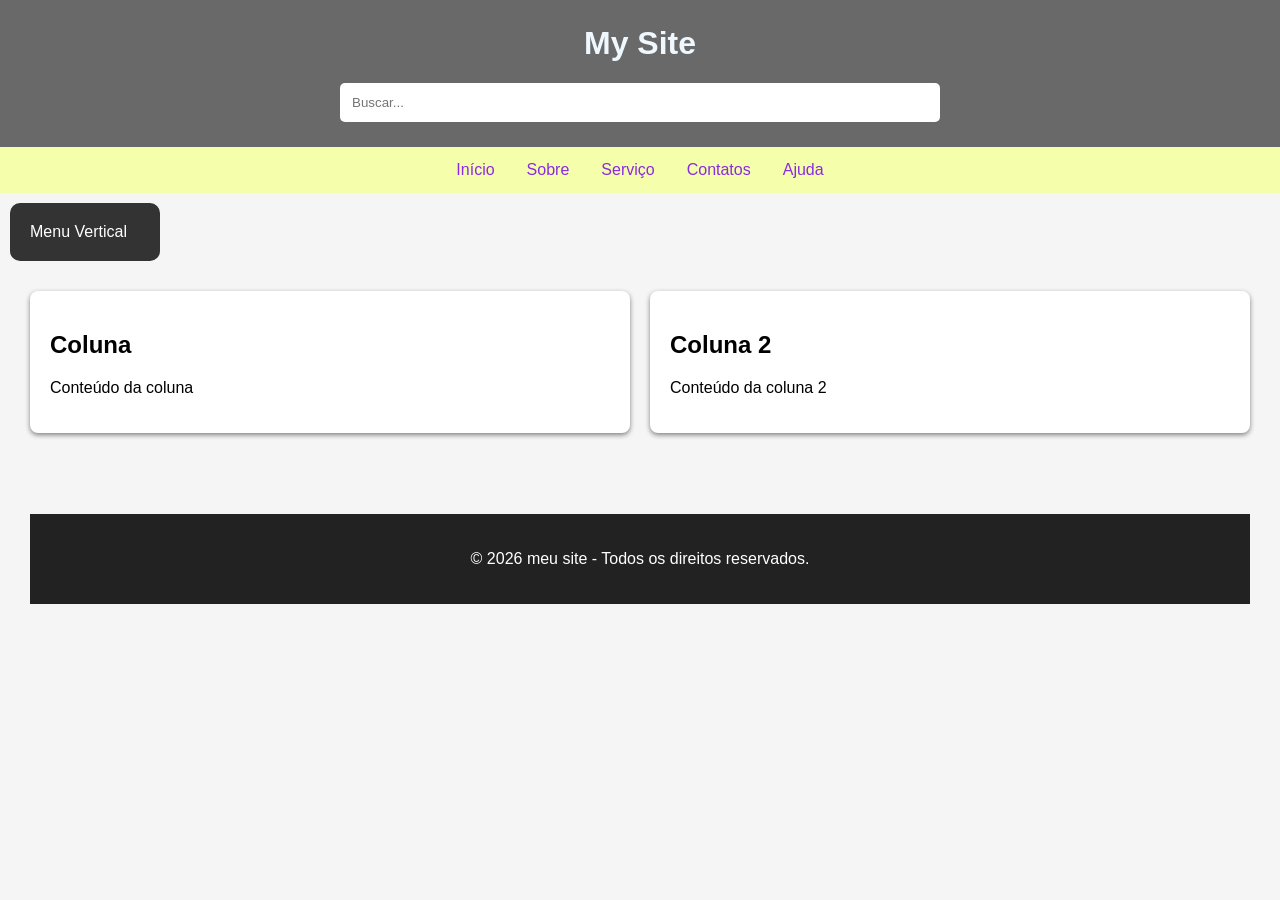
<file: aulinha/index.html>
<!DOCTYPE html>
<html lang="pt-br">
<head>
    <meta charset="UTF-8">
    <meta name="viewport" content="width=device-width, initial-scale=1.0">
    <title>Treino de listas</title>
    <link rel="stylesheet" href="css/style.css">
</head>
<body>
    <header>
        <h1>My Site</h1>
        <input class="busca" type="text" placeholder="Buscar...">
    </header>
    <nav>
        <ul>
            <li><a href="#">Início</a></li>
            <li><a href="#">Sobre</a>
            <ul>
                <li><a href="#">Equipe</a></li>
                <li><a href="#">Visão</a></li>
                <li><a href="#">Missão</a></li>
                <li><a href="#">Valores</a></li>
                

            </ul>
            </li>
            <li><a href="#">Serviço</a></li>
            <li><a href="#">Contatos</a></li>
            <li><a href="#">Ajuda</a></li>

        </ul>
    </nav>
    <aside>
        <a href="#">Menu Vertical</a>
        <div class="dropdown">
            <a href="#">Item 1</a>
            <a href="#">Item 2</a>
            <a href="#">Item 3</a>
            <a href="#">Item 4</a> 
        </div>
    </aside>
    <section>
        <div class="coluna">
            <h2>Coluna</h2>
            <p>Conteúdo da coluna</p>
        </div>
        <div class="coluna">
            <h2>Coluna 2</h2>
            <p>Conteúdo da coluna 2</p>
        </div>
        <footer>
            <p>&copy; 2026 meu site - Todos os direitos reservados.</p>
        </footer>
    </section>
    
</body>
</html>
</file>
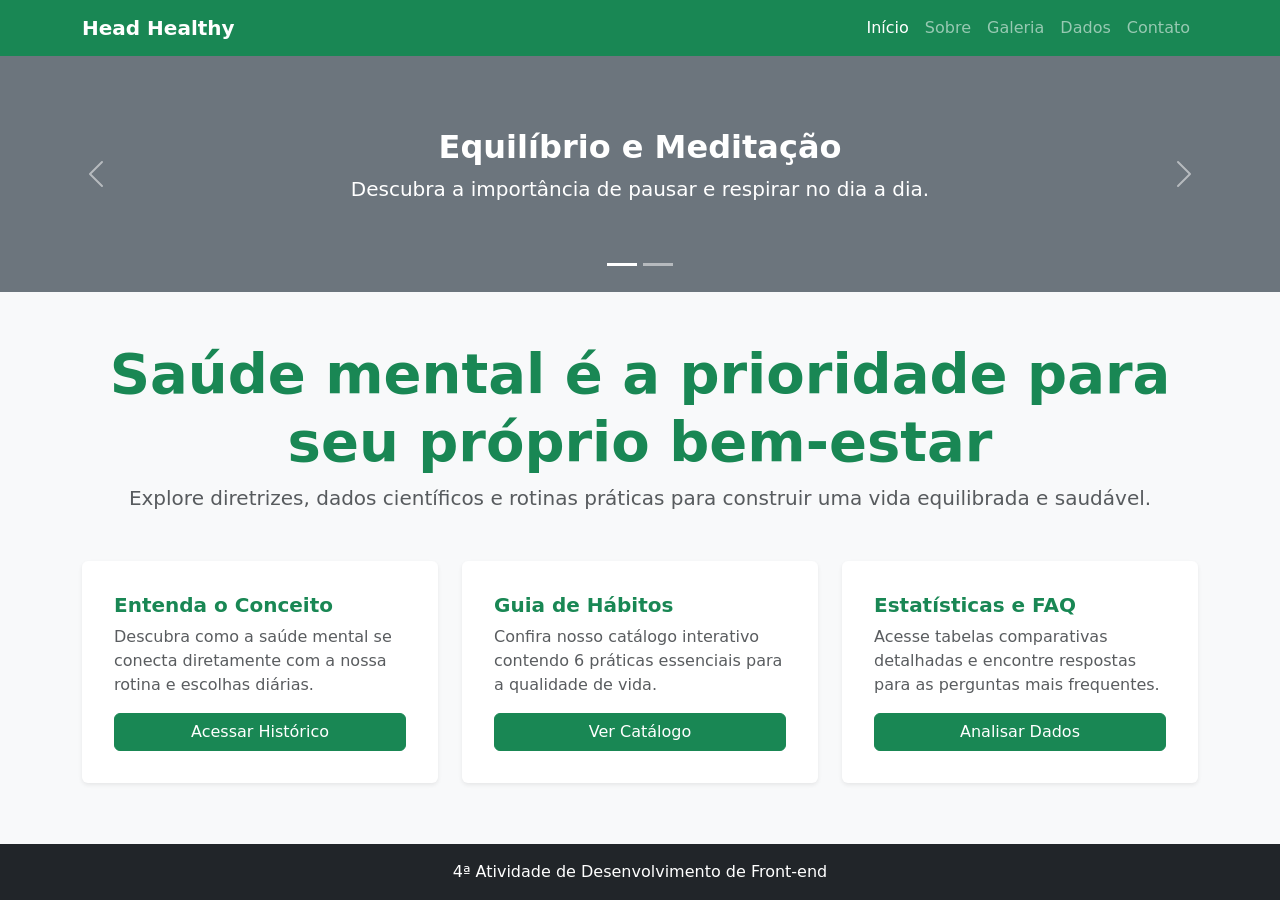
<file: trabalho/index.html>
<!DOCTYPE html>
<html lang="pt-BR">
<head>
    <meta charset="UTF-8">
    <meta name="viewport" content="width=device-width, initial-scale=1.0">

    <title>Head Healthy</title>

    <link 
    href="https://cdn.jsdelivr.net/npm/bootstrap@5.3.3/dist/css/bootstrap.min.css" rel="stylesheet"
    href="css/style.css " rel="stylesheet"
    >
</head>

<body class="bg-light d-flex flex-column min-vh-100">

    <nav class="navbar navbar-expand-lg navbar-dark bg-success sticky-top">
        <div class="container">

            <a class="navbar-brand fw-bold" href="index.html">
                Head Healthy
            </a>

            <button class="navbar-toggler" type="button" data-bs-toggle="collapse" data-bs-target="#navbarNav" aria-controls="navbarNav" aria-expanded="false" aria-label="Abrir ou fechar o menu">
                <span class="navbar-toggler-icon"></span>
            </button>

            <div class="collapse navbar-collapse" id="navbarNav">
                <ul class="navbar-nav ms-auto">
                    <li class="nav-item">
                        <a class="nav-link active" aria-current="page" href="index.html">Início</a>
                    </li>
                    <li class="nav-item">
                        <a class="nav-link" href="sobre.html">Sobre</a>
                    </li>
                    <li class="nav-item">
                        <a class="nav-link" href="galeria.html">Galeria</a>
                    </li>
                    <li class="nav-item">
                        <a class="nav-link" href="dados.html">Dados</a>
                    </li>
                    <li class="nav-item">
                        <a class="nav-link" href="contato.html">Contato</a>
                    </li>
                </ul>
            </div>
        </div>
    </nav>

   
    <div id="carouselDestaques"class="carousel slide bg-secondary" data-bs-ride="carousel">
        <div class="carousel-indicators">
            
            <button type="button" data-bs-target="#carouselDestaques" data-bs-slide-to="0" class="active" aria-current="true" aria-label="Primeiro destaque"
            ></button>

            <button
                type="button"
                data-bs-target="#carouselDestaques"
                data-bs-slide-to="1"
                aria-label="Segundo destaque"
            ></button>
        </div>

        <div class="carousel-inner text-center text-white py-5">

            <div class="carousel-item active">
                <div class="py-4">
                    <h2 class="fw-bold">Equilíbrio e Meditação</h2>
                    <p class="lead">
                        Descubra a importância de pausar e respirar no dia a dia.
                    </p>
                </div>
            </div>

            <div class="carousel-item">
                <div class="py-4">
                    <h2 class="fw-bold">Alimentação Consciente</h2>
                    <p class="lead">
                        Nutrir o corpo é o primeiro passo para fortalecer a mente.
                    </p>
                </div>
            </div>

        </div>

        <button
            class="carousel-control-prev"
            type="button"
            data-bs-target="#carouselDestaques"
            data-bs-slide="prev"
            aria-label="Destaque anterior"
        >
            <span class="carousel-control-prev-icon" aria-hidden="true"></span>
        </button>

        <button  class="carousel-control-next" type="button" data-bs-target="#carouselDestaques" data-bs-slide="next" aria-label="Próximo destaque"
        >
            <span class="carousel-control-next-icon" aria-hidden="true"></span>
        </button>
    </div>


    <main class="container my-5 flex-grow-1">

        <div class="text-center mb-5">
            <h1 class="display-4 fw-bold text-success">
                Saúde mental é a prioridade para seu próprio bem-estar
            </h1>

            <p class="lead text-muted">
                Explore diretrizes, dados científicos e rotinas práticas
                para construir uma vida equilibrada e saudável.
            </p>
        </div>

        <div class="row g-4">


            <div class="col-md-4">
                <div class="card h-100 shadow-sm border-0 p-3">
                    <div class="card-body d-flex flex-column">
                        <h2 class="h5 card-title fw-bold text-success">
                            Entenda o Conceito
                        </h2>

                        <p class="card-text text-muted">
                            Descubra como a saúde mental se conecta diretamente
                            com a nossa rotina e escolhas diárias.
                        </p>

                        <a href="sobre.html" class="btn btn-success mt-auto">
                            Acessar Histórico
                        </a>
                    </div>
                </div>
            </div>

            <div class="col-md-4">
                <div class="card h-100 shadow-sm border-0 p-3">
                    <div class="card-body d-flex flex-column">
                        <h2 class="h5 card-title fw-bold text-success">
                            Guia de Hábitos
                        </h2>

                        <p class="card-text text-muted">
                            Confira nosso catálogo interativo contendo
                            6 práticas essenciais para a qualidade de vida.
                        </p>

                        <a href="galeria.html" class="btn btn-success mt-auto">
                            Ver Catálogo
                        </a>
                    </div>
                </div>
            </div>

            <div class="col-md-4">
                <div class="card h-100 shadow-sm border-0 p-3">
                    <div class="card-body d-flex flex-column">
                        <h2 class="h5 card-title fw-bold text-success">
                            Estatísticas e FAQ
                        </h2>

                        <p class="card-text text-muted">
                            Acesse tabelas comparativas detalhadas e encontre
                            respostas para as perguntas mais frequentes.
                        </p>

                        <a href="dados.html" class="btn btn-success mt-auto">
                            Analisar Dados
                        </a>
                    </div>
                </div>
            </div>

        </div>
    </main>

    
    <footer class="bg-dark text-white text-center py-3 mt-auto">
        4ª Atividade de Desenvolvimento de Front-end 
    </footer>

    <script src="https://cdn.jsdelivr.net/npm/bootstrap@5.3.3/dist/js/bootstrap.bundle.min.js"></script>

</body>
</html>
</file>
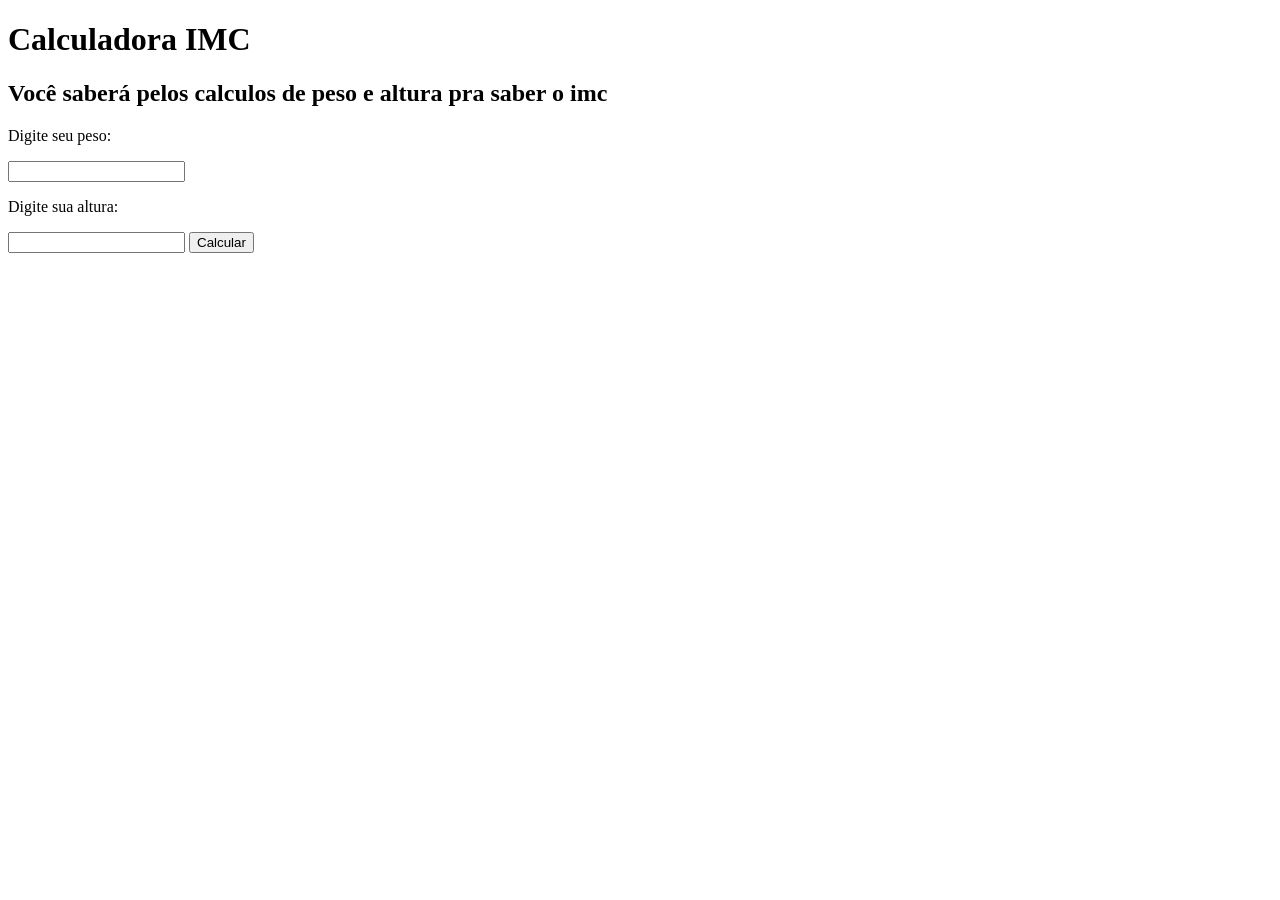
<file: IMC/imc.html>
<!DOCTYPE html>
<html lang="pt-br">
<head>
    <meta charset="UTF-8">
    <title>Calculadora IMC</title>
</head>
<body>

    <h1>Calculadora IMC</h1>
    <h2>Você saberá pelos calculos de peso e altura pra saber o imc</h2>
    <p>Digite seu peso:</p>
    <input id="peso" type="number">

    <p>Digite sua altura:</p>
    <input id="altura" type="number">

    <button type="button" onclick="calcular()">
        Calcular
    </button>

    <p id="resultado"></p>

    <script>
        function calcular(){

            var peso, altura, imc, texto;

            peso = document.getElementById("peso").value;
            altura = document.getElementById("altura").value;

            imc = peso / (altura * altura);

            if(imc < 18.5){
                texto = "Seu IMC é " + imc + ". Abaixo do peso.";
            }

            if(imc >= 18.5 && imc < 25){
                texto = "Seu IMC é " + imc + ". Peso normal.";
            }

            if(imc >= 25){
                texto = "Seu IMC é " + imc + ". Acima do peso.";
            }

            document.getElementById("resultado").innerHTML = texto;
        }
    </script>

</body>
</html>
</file>
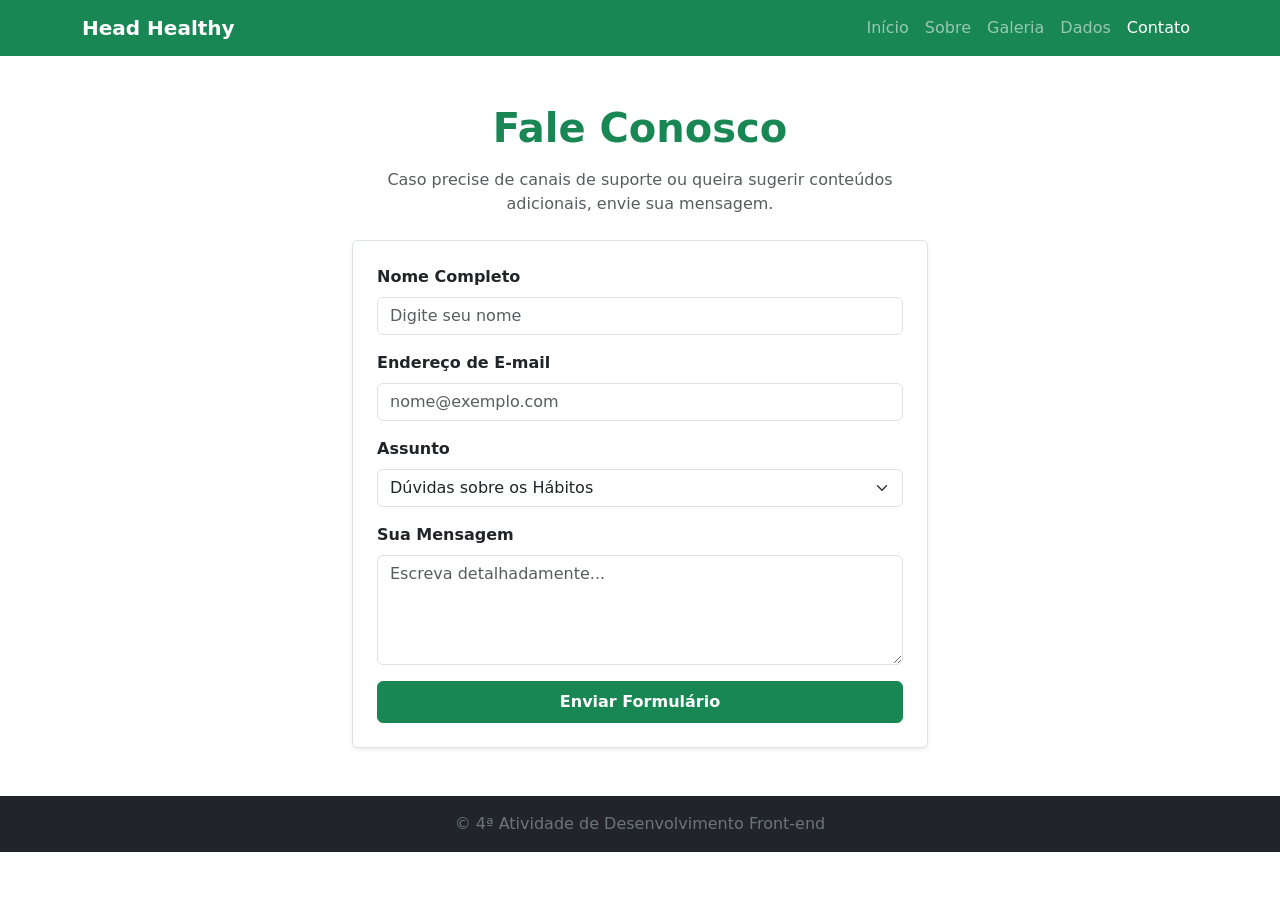
<file: trabalho/contato.html>
<!DOCTYPE html>
<html lang="pt-BR">
<head>
    <meta charset="UTF-8">
    <meta name="viewport" content="width=device-width, initial-scale=1.0">

    <title>Head Healthy</title>

    <link
        href="https://cdn.jsdelivr.net/npm/bootstrap@5.3.3/dist/css/bootstrap.min.css" rel="stylesheet"
        href="css/style.css" rel="stylesheet"
    >
</head>

<body >

    <nav class="navbar navbar-expand-lg navbar-dark bg-success sticky-top">
        <div class="container">

            <a class="navbar-brand fw-bold" href="index.html">
              Head Healthy
            </a>

            <button
                class="navbar-toggler"
                type="button"
                data-bs-toggle="collapse"
                data-bs-target="#navbarNav"
                aria-controls="navbarNav"
                aria-expanded="false"
                aria-label="Abrir ou fechar o menu"
            >
                <span class="navbar-toggler-icon"></span>
            </button>

            <div class="collapse navbar-collapse" id="navbarNav">
                <ul class="navbar-nav ms-auto">
                    <li class="nav-item">
                        <a class="nav-link" href="index.html">Início</a>
                    </li>
                    <li class="nav-item">
                        <a class="nav-link" href="sobre.html">Sobre</a>
                    </li>
                    <li class="nav-item">
                        <a class="nav-link" href="galeria.html">Galeria</a>
                    </li>
                    <li class="nav-item">
                        <a class="nav-link" href="dados.html">Dados</a>
                    </li>
                    <li class="nav-item">
                        <a class="nav-link active" aria-current="page" href="contato.html">Contato</a>
                    </li>
                </ul>
            </div>
        </div>
    </nav>

    <main class="container my-5 flex-grow-1" style="max-width: 600px;">

        <h1 class="text-center fw-bold text-success mb-3">
            Fale Conosco
        </h1>

        <p class="text-center text-muted mb-4">
            Caso precise de canais de suporte ou queira sugerir conteúdos
            adicionais, envie sua mensagem.
        </p>

        <form
            class="p-4 bg-white border rounded shadow-sm"
            action="#"
            method="post"
            onsubmit="event.preventDefault(); alert('Este formulário é demonstrativo e ainda não envia mensagens.');"
        >

            <div class="mb-3">
                <label for="inputNome" class="form-label fw-bold">
                    Nome Completo
                </label>

                <input
                    type="text"
                    class="form-control"
                    id="inputNome"
                    name="nome"
                    placeholder="Digite seu nome"
                    autocomplete="name"
                    required
                >
            </div>

            <div class="mb-3">
                <label for="inputEmail" class="form-label fw-bold">
                    Endereço de E-mail
                </label>

                <input
                    type="email"
                    class="form-control"
                    id="inputEmail"
                    name="email"
                    placeholder="nome@exemplo.com"
                    autocomplete="email"
                    required
                >
            </div>

            <div class="mb-3">
                <label for="selectAssunto" class="form-label fw-bold">
                    Assunto
                </label>

                <select
                    class="form-select"
                    id="selectAssunto"
                    name="assunto"
                >
                    <option value="habitos" selected>
                        Dúvidas sobre os Hábitos
                    </option>
                    <option value="profissionais">
                        Indicação de Profissionais
                    </option>
                    <option value="sugestoes">
                        Sugestões de Melhoria
                    </option>
                </select>
            </div>

            <div class="mb-3">
                <label for="textMensagem" class="form-label fw-bold">
                    Sua Mensagem
                </label>

                <textarea
                    class="form-control"
                    id="textMensagem"
                    name="mensagem"
                    rows="4"
                    placeholder="Escreva detalhadamente..."
                    required
                ></textarea>
            </div>

            <button type="submit" class="btn btn-success w-100 py-2 fw-bold">
                Enviar Formulário
            </button>

        </form>
    </main>

    <footer class="bg-dark text-white text-center py-3 mt-auto">
        <div class="container">
            <p class="mb-0 text-secondary">
                &copy; 4ª Atividade de Desenvolvimento Front-end
            </p>
        </div>
    </footer>

    <script src="https://cdn.jsdelivr.net/npm/bootstrap@5.3.3/dist/js/bootstrap.bundle.min.js"></script>

</body>
</html>
</file>
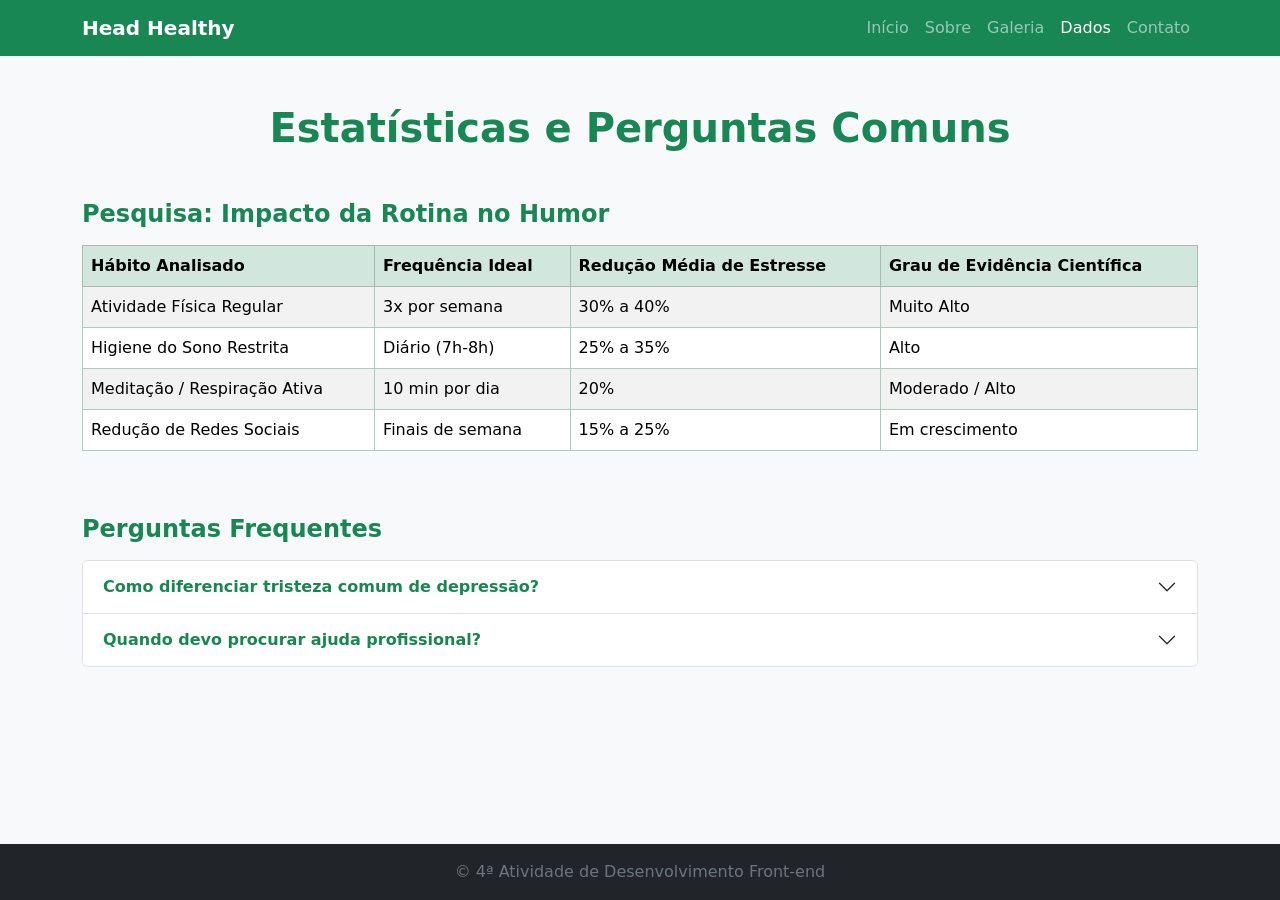
<file: trabalho/dados.html>
<!DOCTYPE html>
<html lang="pt-BR">
<head>
    <meta charset="UTF-8">
    <meta name="viewport" content="width=device-width, initial-scale=1.0">

    <title>Head Healthy</title>

    <link href="https://cdn.jsdelivr.net/npm/bootstrap@5.3.3/dist/css/bootstrap.min.css" rel="stylesheet"
    href="css/style.css" rel="stylesheet"
    >
</head>

<body class="bg-light d-flex flex-column min-vh-100">

    <nav class="navbar navbar-expand-lg navbar-dark bg-success sticky-top">
        <div class="container">

            <a class="navbar-brand fw-bold" href="index.html">
                Head Healthy
            </a>

            <button class="navbar-toggler" type="button" data-bs-toggle="collapse" data-bs-target="#navbarNav" aria-controls="navbarNav" aria-expanded="false"  aria-label="Abrir ou fechar o menu"
            >
                <span class="navbar-toggler-icon"></span>
            </button>

            <div class="collapse navbar-collapse" id="navbarNav">
                <ul class="navbar-nav ms-auto">
                    <li class="nav-item">
                        <a class="nav-link" href="index.html">Início</a>
                    </li>
                    <li class="nav-item">
                        <a class="nav-link" href="sobre.html">Sobre</a>
                    </li>
                    <li class="nav-item">
                        <a class="nav-link" href="galeria.html">Galeria</a>
                    </li>
                    <li class="nav-item">
                        <a class="nav-link active" aria-current="page" href="dados.html">Dados</a>
                    </li>
                    <li class="nav-item">
                        <a class="nav-link" href="contato.html">Contato</a>
                    </li>
                </ul>
            </div>
        </div>
    </nav>

    <main class="container my-5 flex-grow-1">

        <h1 class="text-center fw-bold text-success mb-5">
            Estatísticas e Perguntas Comuns
        </h1>

        <h2 class="h4 text-success fw-bold mb-3">
            Pesquisa: Impacto da Rotina no Humor
        </h2>

        <div class="table-responsive mb-5">
            <table class="table table-striped table-hover table-bordered border-success-subtle">

                <thead class="table-success">
                    <tr>
                        <th scope="col">Hábito Analisado</th>
                        <th scope="col">Frequência Ideal</th>
                        <th scope="col">Redução Média de Estresse</th>
                        <th scope="col">Grau de Evidência Científica</th>
                    </tr>
                </thead>

                <tbody>
                    <tr>
                        <td>Atividade Física Regular</td>
                        <td>3x por semana</td>
                        <td>30% a 40%</td>
                        <td>Muito Alto</td>
                    </tr>
                    <tr>
                        <td>Higiene do Sono Restrita</td>
                        <td>Diário (7h-8h)</td>
                        <td>25% a 35%</td>
                        <td>Alto</td>
                    </tr>
                    <tr>
                        <td>Meditação / Respiração Ativa</td>
                        <td>10 min por dia</td>
                        <td>20%</td>
                        <td>Moderado / Alto</td>
                    </tr>
                    <tr>
                        <td>Redução de Redes Sociais</td>
                        <td>Finais de semana</td>
                        <td>15% a 25%</td>
                        <td>Em crescimento</td>
                    </tr>
                </tbody>

            </table>
        </div>

        <h2 class="h4 text-success fw-bold mb-3">
            Perguntas Frequentes
        </h2>

        <div class="accordion" id="accordionFaq">

            <div class="accordion-item">
                <h3 class="accordion-header">
                    <button
                        class="accordion-button collapsed fw-bold text-success"
                        type="button"
                        data-bs-toggle="collapse"
                        data-bs-target="#item1"
                        aria-expanded="false"
                        aria-controls="item1"
                    >
                        Como diferenciar tristeza comum de depressão?
                    </button>
                </h3>

                <div
                    id="item1"
                    class="accordion-collapse collapse"
                    data-bs-parent="#accordionFaq"
                >
                    <div class="accordion-body text-muted">
                        A tristeza é uma reação natural a frustrações ou perdas
                        e pode passar com o tempo. A depressão envolve sintomas
                        persistentes, que podem afetar o sono, o apetite, a
                        concentração e o interesse pelas atividades cotidianas.
                        Se esses sintomas persistirem ou prejudicarem sua vida,
                        procure orientação de um profissional de saúde.
                    </div>
                </div>
            </div>

            <div class="accordion-item">
                <h3 class="accordion-header">
                    <button
                        class="accordion-button collapsed fw-bold text-success"
                        type="button"
                        data-bs-toggle="collapse"
                        data-bs-target="#item2"
                        aria-expanded="false"
                        aria-controls="item2"
                    >
                        Quando devo procurar ajuda profissional?
                    </button>
                </h3>

                <div
                    id="item2"
                    class="accordion-collapse collapse"
                    data-bs-parent="#accordionFaq"
                >
                    <div class="accordion-body text-muted">
                        Considere procurar ajuda quando o sofrimento emocional
                        prejudicar suas atividades diárias, seus estudos, seu
                        trabalho ou seus relacionamentos, ou quando sentir
                        dificuldade para lidar com suas emoções.
                    </div>
                </div>
            </div>

        </div>
    </main>

    <footer class="bg-dark text-white text-center py-3 mt-auto">
        <div class="container">
            <p class="mb-0 text-secondary">
                 &copy; 4ª Atividade de Desenvolvimento Front-end
            </p>
        </div>
    </footer>

   
    <script src="https://cdn.jsdelivr.net/npm/bootstrap@5.3.3/dist/js/bootstrap.bundle.min.js"></script>

</body>
</html>
</file>
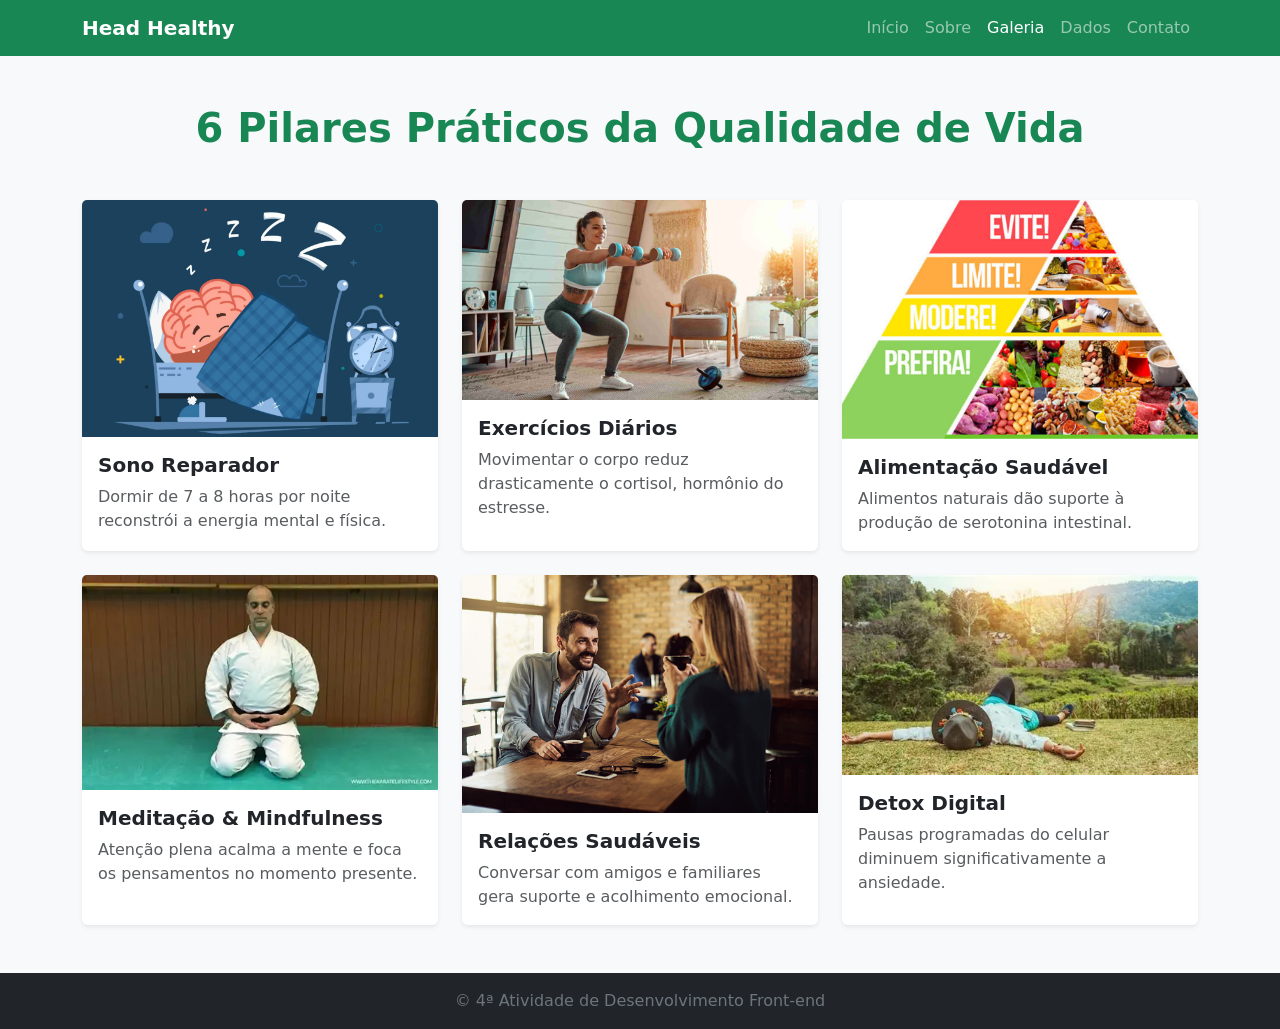
<file: trabalho/galeria.html>
<!DOCTYPE html>
<html lang="pt-BR">
    <head>
        <meta charset="UTF-8">
        <meta name="viewport" content="width=device-width, initial-scale=1.0">
        <title>Head Healthy</title>
      
      

<link 
    href="https://cdn.jsdelivr.net/npm/bootstrap@5.3.3/dist/css/bootstrap.min.css" rel="stylesheet" 
    href="css/style.css" rel="stylesheet">

    </head>
    <body class="bg-light d-flex flex-column min-vh-100">

        <nav class="navbar navbar-expand-lg navbar-dark bg-success sticky-top">
            <div class="container">
                <a class="navbar-brand fw-bold" href="index.html">Head Healthy</a>
                <button class="navbar-toggler" type="button" data-bs-toggle="collapse" data-bs-target="#navbarNav">
                    <span class="navbar-toggler-icon"></span>
                </button>
                <div class="collapse navbar-collapse" id="navbarNav">
                    <ul class="navbar-nav ms-auto">
                        <li class="nav-item"><a class="nav-link" href="index.html">Início</a></li>
                        <li class="nav-item"><a class="nav-link" href="sobre.html">Sobre</a></li>
                        <li class="nav-item"><a class="nav-link active" href="galeria.html">Galeria</a></li>
                        <li class="nav-item"><a class="nav-link" href="dados.html">Dados</a></li>
                        <li class="nav-item"><a class="nav-link" href="contato.html">Contato</a></li>
                    </ul>
                </div>
            </div>
        </nav>

        <main class="container my-5 flex-grow-1">
            <h1 class="text-center fw-bold text-success mb-5">6 Pilares Práticos da Qualidade de Vida</h1>

            <div class="row g-4">

                <div class="col-md-4 col-sm-6">
                    <div class="card h-100 shadow-sm border-0">
                        <img src="img/Sonoimagem.webp" class="card-img-top" alt="Sono Regulado">
                        <div class="card-body d-flex flex-column">
                            <h5 class="card-title fw-bold">Sono Reparador</h5>
                            <p class="card-text text-muted">Dormir de 7 a 8 horas por noite reconstrói a energia mental e física.</p>
                        </div>
                    </div>
                </div>


                <div class="col-md-4 col-sm-6">
                    <div class="card h-100 shadow-sm border-0">
                        <img src="img/treino.jpg" class="card-img-top" alt="Atividades Físicas">
                        <div class="card-body d-flex flex-column">
                            <h5 class="card-title fw-bold">Exercícios Diários</h5>
                            <p class="card-text text-muted">Movimentar o corpo reduz drasticamente o cortisol, hormônio do estresse.</p>
                        </div>
                    </div>
                </div>

                <div class="col-md-4 col-sm-6">
                    <div class="card h-100 shadow-sm border-0">
                        <img src="img/dieta.png" class="card-img-top" alt="Dieta Balanceada">
                        <div class="card-body d-flex flex-column">
                            <h5 class="card-title fw-bold">Alimentação Saudável</h5>
                            <p class="card-text text-muted">Alimentos naturais dão suporte à produção de serotonina intestinal.</p>
                        </div>
                    </div>
                </div>

                <div class="col-md-4 col-sm-6">
                    <div class="card h-100 shadow-sm border-0">
                        <img src="img/Meditação.webp" class="card-img-top" alt="Meditação">
                        <div class="card-body d-flex flex-column">
                            <h5 class="card-title fw-bold">Meditação & Mindfulness</h5>
                            <p class="card-text text-muted">Atenção plena acalma a mente e foca os pensamentos no momento presente.</p>
                        </div>
                    </div>
                </div>

                <div class="col-md-4 col-sm-6">
                    <div class="card h-100 shadow-sm border-0">
                        <img src="img/Dialogo.jpg" class="card-img-top" alt="Conexões Sociais">
                        <div class="card-body d-flex flex-column">
                            <h5 class="card-title fw-bold">Relações Saudáveis</h5>
                            <p class="card-text text-muted">Conversar com amigos e familiares gera suporte e acolhimento emocional.</p>
                        </div>
                    </div>
                </div>

                
                <div class="col-md-4 col-sm-6">
                    <div class="card h-100 shadow-sm border-0">
                        <img src="img/Tela.webp" class="card-img-top" alt="Tempo Desconectado">
                        <div class="card-body d-flex flex-column">
                            <h5 class="card-title fw-bold">Detox Digital</h5>
                            <p class="card-text text-muted">Pausas programadas do celular diminuem significativamente a ansiedade.</p>
                        </div>
                    </div>
                </div>
            </div>
        </main>

       
        <div class="modal fade" id="modalSono" tabindex="-1" aria-hidden="true">
            <div class="modal-dialog">
                <div class="modal-content">
                    <div class="modal-header bg-success text-white">
                        <h5 class="modal-title fw-bold">Higiene do Sono</h5>
                        <button type="button" class="btn-close btn-close-white" data-bs-dismiss="modal"></button>
                    </div>
                    <div class="modal-body">
                        <p class="text-muted">Para uma boa noite de sono: evite telas eletrônicas 1 hora antes de deitar, mantenha o quarto completamente escuro e estabeleça um horário fixo para dormir todos os dias.</p>
                    </div>
                </div>
            </div>
        </div>

        <div class="modal fade" id="modalExercicios" tabindex="-1" aria-hidden="true">
            <div class="modal-dialog">
                <div class="modal-content">
                    <div class="modal-header bg-success text-white">
                        <h5 class="modal-title fw-bold">Benefícios Clínicos</h5>
                        <button type="button" class="btn-close btn-close-white" data-bs-dismiss="modal"></button>
                    </div>
                    <div class="modal-body">
                        <p class="text-muted">Apenas 30 minutos de caminhada rápida diária conseguem oxigenar o cérebro, estimulando a neuroplasticidade e auxiliando no controle das oscilações de humor.</p>
                    </div>
                </div>
            </div>
        </div>

        <div class="modal fade" id="modalGeral" tabindex="-1" aria-hidden="true">
            <div class="modal-dialog">
                <div class="modal-content">
                    <div class="modal-header bg-success text-white">
                        <h5 class="modal-title fw-bold">Dica de Bem-Estar</h5>
                        <button type="button" class="btn-close btn-close-white" data-bs-dismiss="modal"></button>
                    </div>
                    <div class="modal-body">
                        <p class="text-muted">Pequenas mudanças consistentes ao longo das semanas criam hábitos duradouros que impactam profundamente a sua estabilidade psíquica.</p>
                    </div>
                </div>
            </div>
        </div>

        <footer class="bg-dark text-white text-center py-3 mt-auto">
            <div class="container">
                <p class="mb-0 text-secondary">&copy; 4ª Atividade de Desenvolvimento Front-end</p>
            </div>
        </footer>

        <script src="https://cdn.jsdelivr.net/npm/bootstrap@5.3.3/dist/js/bootstrap.bundle.min.js"></script>
    </body>
</html>
</file>
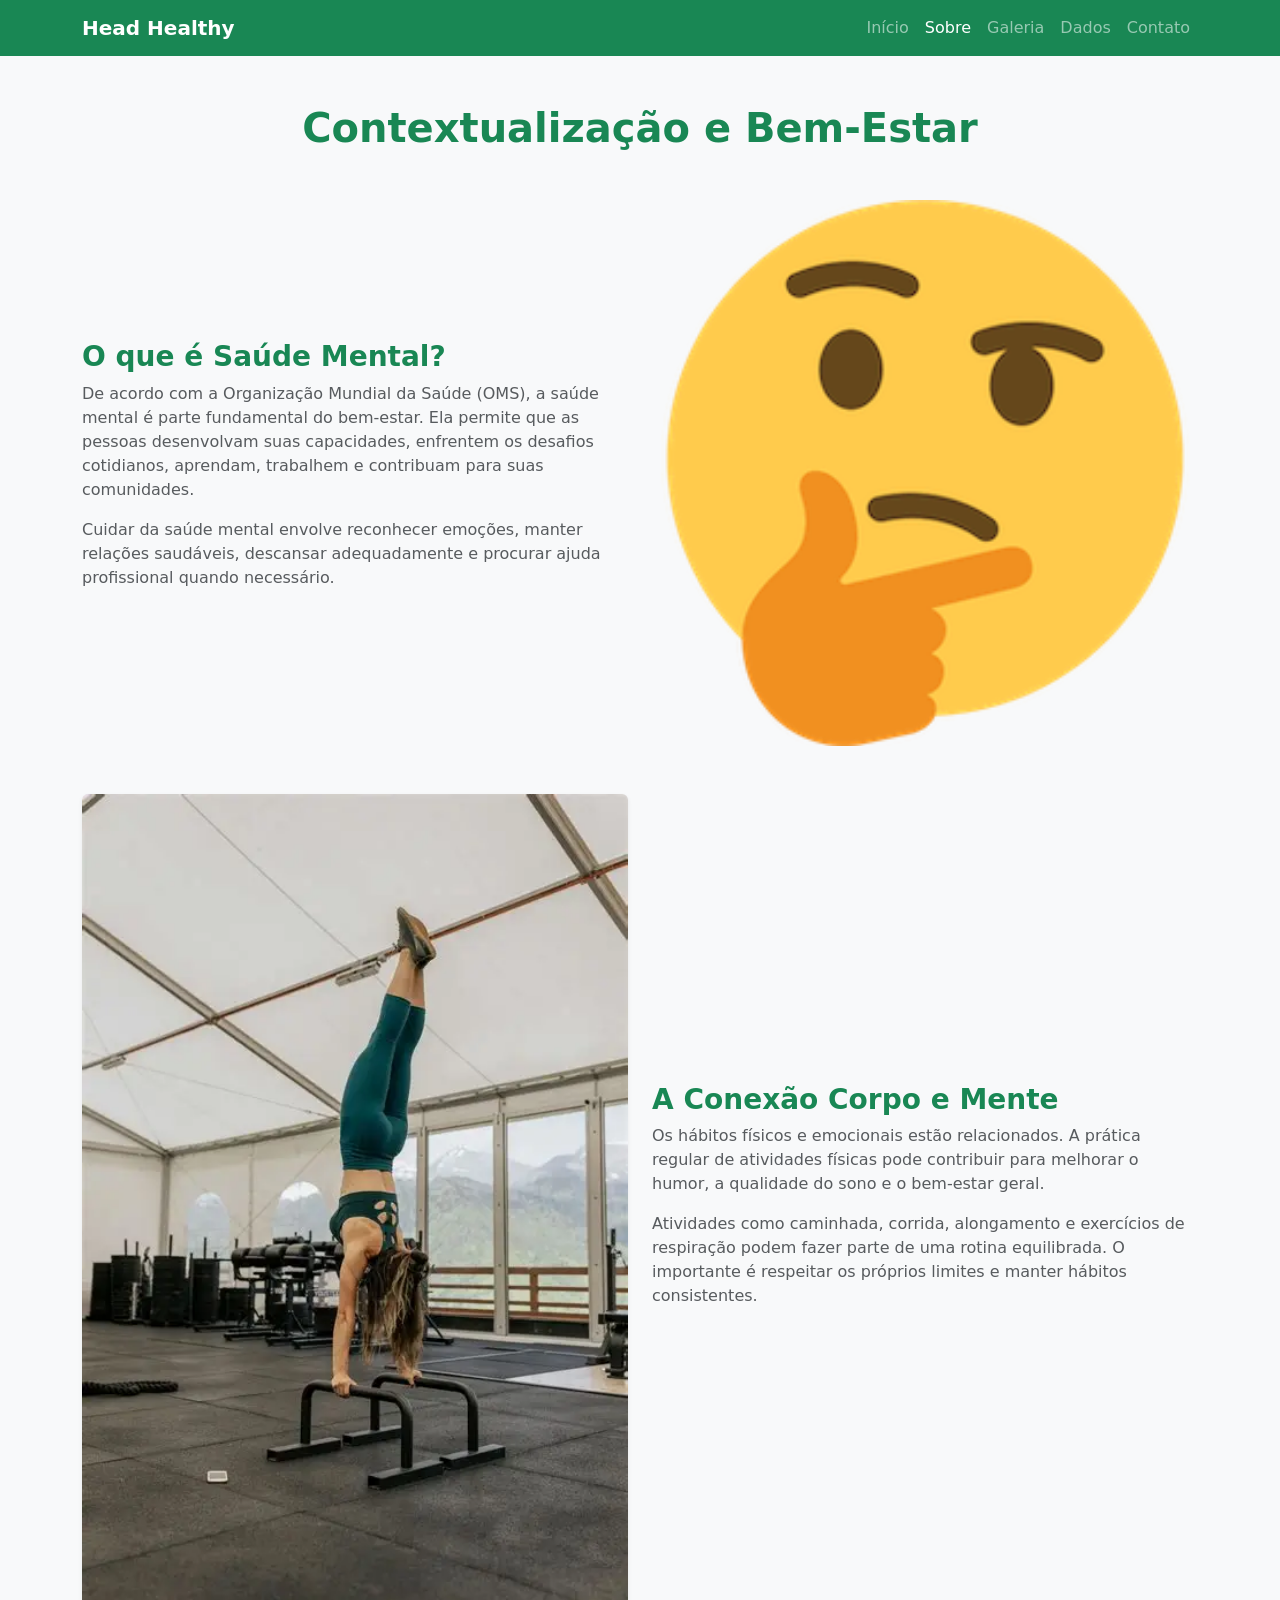
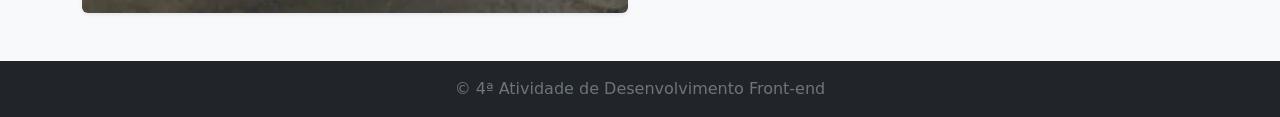
<file: trabalho/sobre.html>
<!DOCTYPE html>
<html lang="pt-BR">

<head>
    <meta charset="UTF-8">
    <meta name="viewport" content="width=device-width, initial-scale=1.0">

    <title>Head Healthy</title>

    <link
        href="https://cdn.jsdelivr.net/npm/bootstrap@5.3.3/dist/css/bootstrap.min.css" rel="stylesheet"
        href="css/style.css" rel="stylesheet"
    >
</head>

<body class="bg-light d-flex flex-column min-vh-100">

    <nav class="navbar navbar-expand-lg navbar-dark bg-success sticky-top">
        <div class="container">

            <a class="navbar-brand fw-bold" href="index.html">
               Head Healthy
            </a>

            <button class="navbar-toggler" type="button" data-bs-toggle="collapse" data-bs-target="#navbarNav" aria-controls="navbarNav" aria-expanded="false" aria-label="Abrir ou fechar menu"> 
                <span class="navbar-toggler-icon"></span>
            </button>

            <div class="collapse navbar-collapse" id="navbarNav">
                <ul class="navbar-nav ms-auto">

                    <li class="nav-item">
                        <a class="nav-link" href="index.html">Início</a>
                    </li>

                    <li class="nav-item">
                        <a class="nav-link active"
                           aria-current="page"
                           href="sobre.html">Sobre</a>
                    </li>

                    <li class="nav-item">
                        <a class="nav-link" href="galeria.html">Galeria</a>
                    </li>

                    <li class="nav-item">
                        <a class="nav-link" href="dados.html">Dados</a>
                    </li>

                    <li class="nav-item">
                        <a class="nav-link" href="contato.html">Contato</a>
                    </li>

                </ul>
            </div>
        </div>
    </nav>

    <main class="container my-5 flex-grow-1">

        <h1 class="text-center fw-bold text-success mb-5">
            Contextualização e Bem-Estar
        </h1>

        <div class="row align-items-center mb-5">

            <div class="col-lg-6 mb-3 mb-lg-0">
                <h2 class="h3 text-success fw-bold">
                    O que é Saúde Mental?
                </h2>

                <p class="text-muted">
                    De acordo com a Organização Mundial da Saúde (OMS),
                    a saúde mental é parte fundamental do bem-estar.
                    Ela permite que as pessoas desenvolvam suas capacidades,
                    enfrentem os desafios cotidianos, aprendam, trabalhem
                    e contribuam para suas comunidades.
                </p>

                <p class="text-muted">
                    Cuidar da saúde mental envolve reconhecer emoções,
                    manter relações saudáveis, descansar adequadamente
                    e procurar ajuda profissional quando necessário.
                </p>
            </div>

            <div class="col-lg-6">
                <img src="img/Duvida.png" class="img-fluid w-100" loading="lazy">
            </div>

        </div>

        <div class="row align-items-center flex-lg-row-reverse">

            <div class="col-lg-6 mb-3 mb-lg-0">
                <h2 class="h3 text-success fw-bold">
                    A Conexão Corpo e Mente
                </h2>

                <p class="text-muted">
                    Os hábitos físicos e emocionais estão relacionados.
                    A prática regular de atividades físicas pode contribuir
                    para melhorar o humor, a qualidade do sono e o bem-estar
                    geral.
                </p>

                <p class="text-muted">
                    Atividades como caminhada, corrida, alongamento e
                    exercícios de respiração podem fazer parte de uma
                    rotina equilibrada. O importante é respeitar os
                    próprios limites e manter hábitos consistentes.
                </p>
            </div>

            <div class="col-lg-6">
                <img src="img/calistenia.webp" class="img-fluid rounded shadow-sm w-100" loading="lazy"
                >
            </div>

        </div>

    </main>

    <footer class="bg-dark text-white text-center py-3 mt-auto">
        <div class="container">
            <p class="mb-0 text-secondary">
                &copy; 4ª Atividade de Desenvolvimento Front-end
            </p>
        </div>
    </footer>

    <script
        src="https://cdn.jsdelivr.net/npm/bootstrap@5.3.3/dist/js/bootstrap.bundle.min.js">
    </script>

</body>
</html>
</file>
<file: aulinha/css/style.css>
* {
    box-sizing: border-box;
}
body {
    font-family: Arial, Helvetica, sans-serif;
    margin: 0;
    padding: 0;
    background-color: #f5f5f5;
}

header {
    background-color: dimgray;
    color: aliceblue;
    padding: 25px;
    text-align: center;
}

header h1 {
    margin-top: 0;
}

.busca {
    width: 70%;
    max-width: 600px;
    padding: 12px;
    border: none;
    border-radius: 5px;
}

.busca:focus {
    outline: 2px solid aquamarine;
}

nav {
    background-color:rgba(246, 255, 163, 0.904);
}

nav > ul {
    display: flex;
    justify-content: center;
    list-style: none;
    padding: 0;
    margin: 0;
}

nav li {
    position: relative;
}

nav a {
    display: block;
    color: blueviolet;
    text-align: center;
    padding: 14px 16px;
    text-decoration: none;
}

nav a:hover {
    background-color: rgba(0, 0, 0, 0.1);
}


nav li ul {
    display: none;
    position: absolute;
    top: 100%;
    left: 0;
    background-color: white;
    min-width: 150px;
    padding: 0;
    margin: 0;
    list-style: none;
    box-shadow: 0 3px 8px black;
}

nav li:hover ul {
    display: block;
}

nav li ul a {
    color: #333;
    text-align: left;
}

nav li ul a:hover {
    background-color: #ddd;
}


aside {
    width: 150px;
    background-color: #333;
    padding: 10px;
    margin-left: 10px;
    margin-top: 10px;
    border-radius: 10px;
    position: relative;
}

aside > a {
    display: block;
    color: white;
    text-decoration: none;
    padding: 10px;
}

aside > a:hover {
    background-color: darkgray;
    border-radius: 10px;
}

.dropdown {
    display: none;
}

aside:hover .dropdown {
    display: block;
}

.dropdown a {
    display: block;
    color: white;
    text-decoration: none;
    padding: 10px;
}

.dropdown a:hover {
    background-color: darkgray;
    border-radius: 10px;
}


section {
    display: flex;
    flex-wrap: wrap;
    gap: 20px;
    padding: 30px;
}

section > .coluna {
    flex: 1;
    background-color: white;
    padding: 20px;
    border-radius: 8px;
    box-shadow: 0 2px 5px gray;
}

footer {
    width: 100%;
    background-color: #222;
    color: white;
    text-align: center;
    padding: 20px;
    display: flex;
    justify-content: center;
    align-items: center;
    margin-top: 5%;
}
</file>
<file: trabalho/css/style.css>
body{
    background-color: rgb(235, 255, 236);
}
</file>
